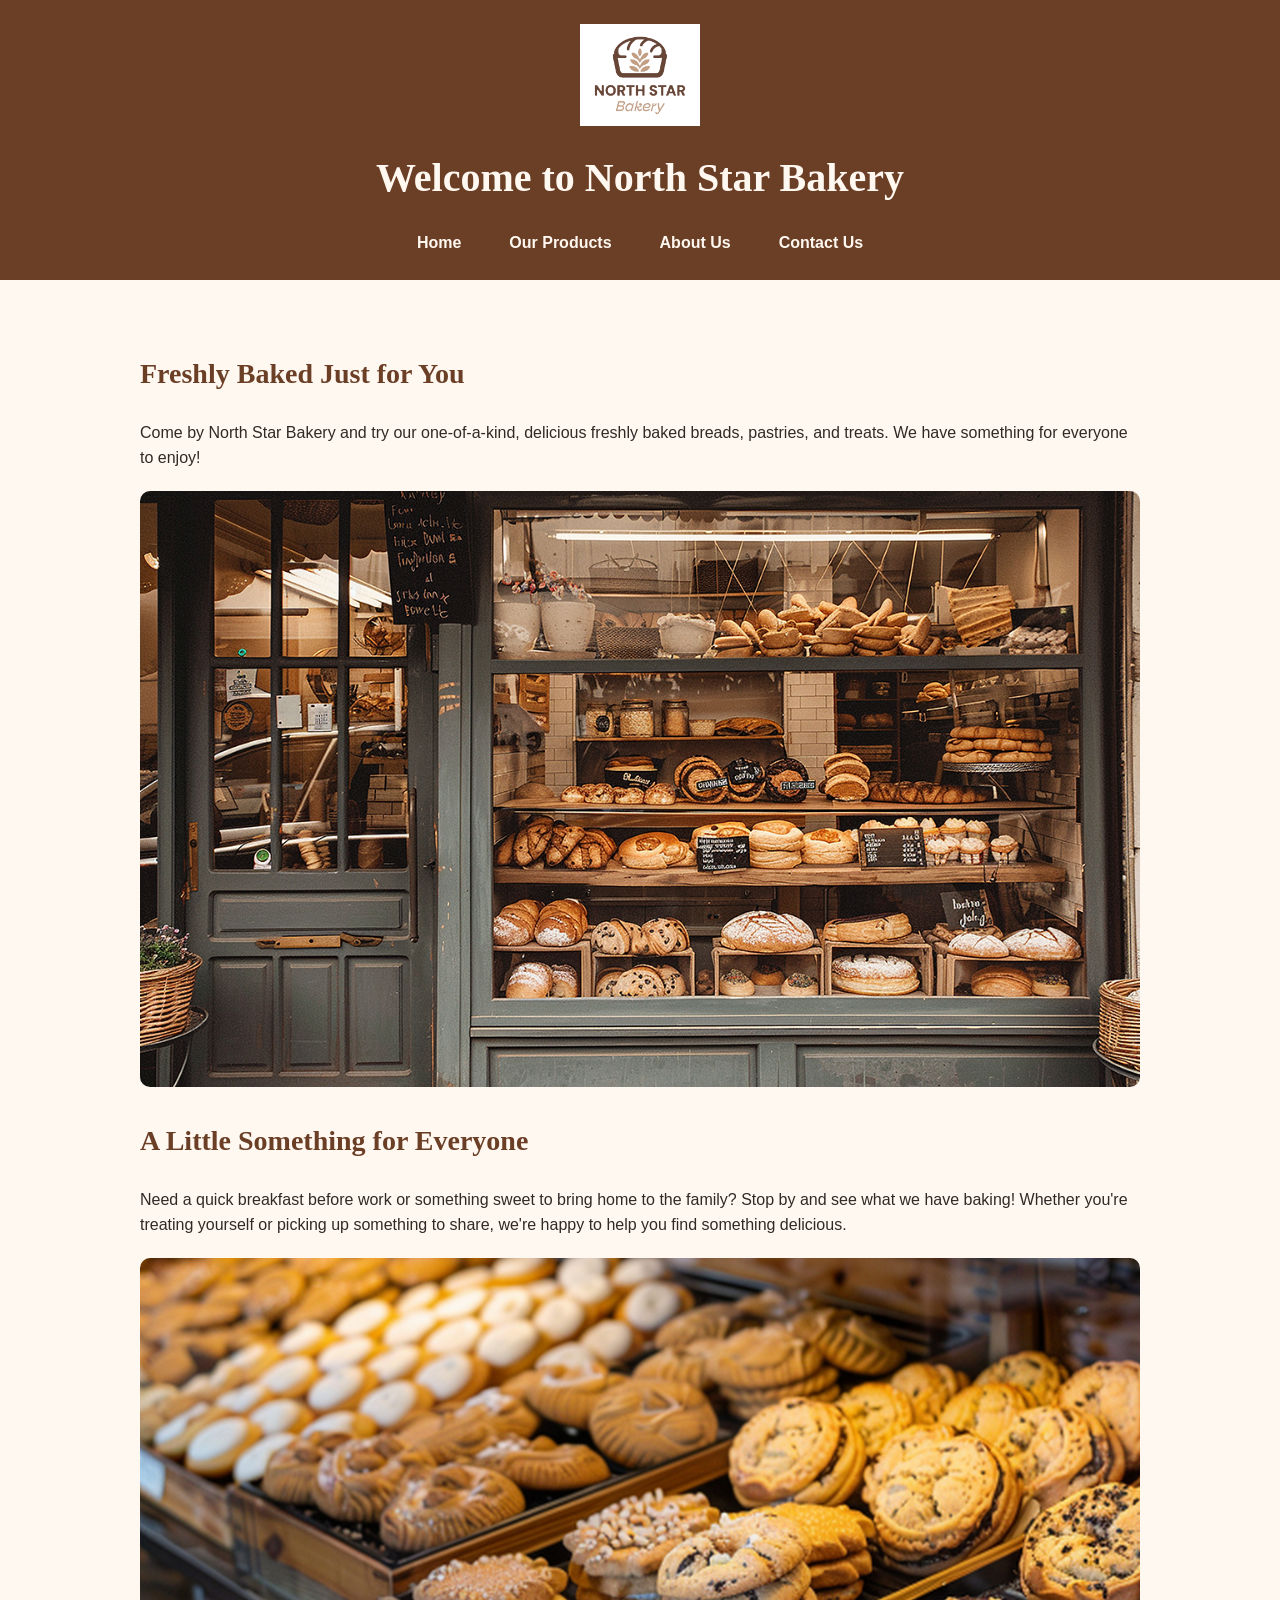
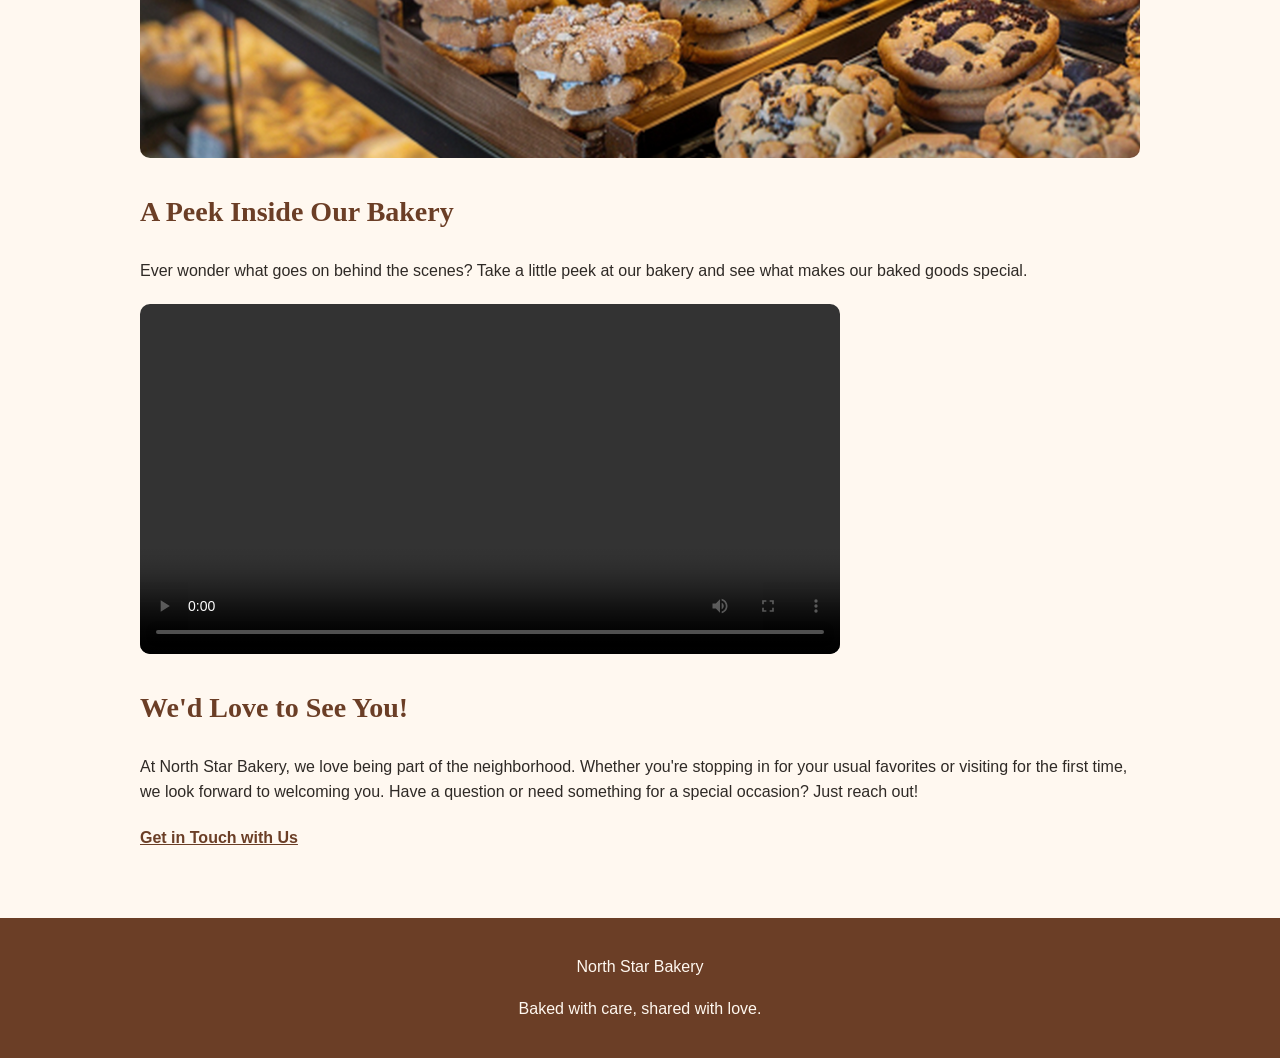
<file: index.html>
<!DOCTYPE html>
<html lang="en">
<head>
    <meta charset="UTF-8">
    <meta name="viewport" content="width=device-width, initial-scale=1.0">
    <title>North Star Bakery | Home</title>
    <link rel="stylesheet" href="style.css">
</head>
<body>

    <header>
        <img src="Bakery_c/bakery-logo_c.png"
             alt="North Star Bakery logo">

        <h1>Welcome to North Star Bakery</h1>

        <nav aria-label="Main navigation">
            <ul>
                <li><a href="index.html">Home</a></li>
                <li><a href="products.html">Our Products</a></li>
                <li><a href="about.html">About Us</a></li>
                <li><a href="contact.html">Contact Us</a></li>
            </ul>
        </nav>
    </header>

    <main>

        <h2>Freshly Baked Just for You</h2>

        <p>
            Come by North Star Bakery and try our
            one-of-a-kind, delicious freshly baked
            breads, pastries, and treats. We have
            something for everyone to enjoy!
        </p>

        <img src="Bakery_c/bakery-storefront_c.png"
             alt="The welcoming storefront of North Star Bakery">

        <h2>A Little Something for Everyone</h2>

        <p>
            Need a quick breakfast before work or
            something sweet to bring home to the family?
            Stop by and see what we have baking!
            Whether you're treating yourself or
            picking up something to share, we're
            happy to help you find something delicious.
        </p>

        <picture>
            <source
                media="(max-width: 600px)"
                srcset="Bakery_c/bakery-feature-small_c.png">

            <source
                media="(min-width: 601px)"
                srcset="Bakery_c/bakery-feature-large_c.png">

            <img
                src="Bakery_c/bakery-feature-large_c.png"
                alt="Freshly baked treats from North Star Bakery">
        </picture>

        <h2>A Peek Inside Our Bakery</h2>

        <p>
            Ever wonder what goes on behind the scenes?
            Take a little peek at our bakery and
            see what makes our baked goods special.
        </p>

        <video controls>
            <source
                src="Bakery_c/bakery-behind-scenes_c.mp4"
                type="video/mp4">

            Your browser does not support this video.
            Visit our About Us page to learn more
            about North Star Bakery.
        </video>

        <h2>We'd Love to See You!</h2>

        <p>
            At North Star Bakery, we love being part
            of the neighborhood. Whether you're
            stopping in for your usual favorites
            or visiting for the first time,
            we look forward to welcoming you.
            Have a question or need something
            for a special occasion? Just reach out!
        </p>

        <p>
            <a href="contact.html">
                Get in Touch with Us
            </a>
        </p>

    </main>

    <footer>
        <p>North Star Bakery</p>
        <p>Baked with care, shared with love.</p>
    </footer>

</body>
</html>
</file>
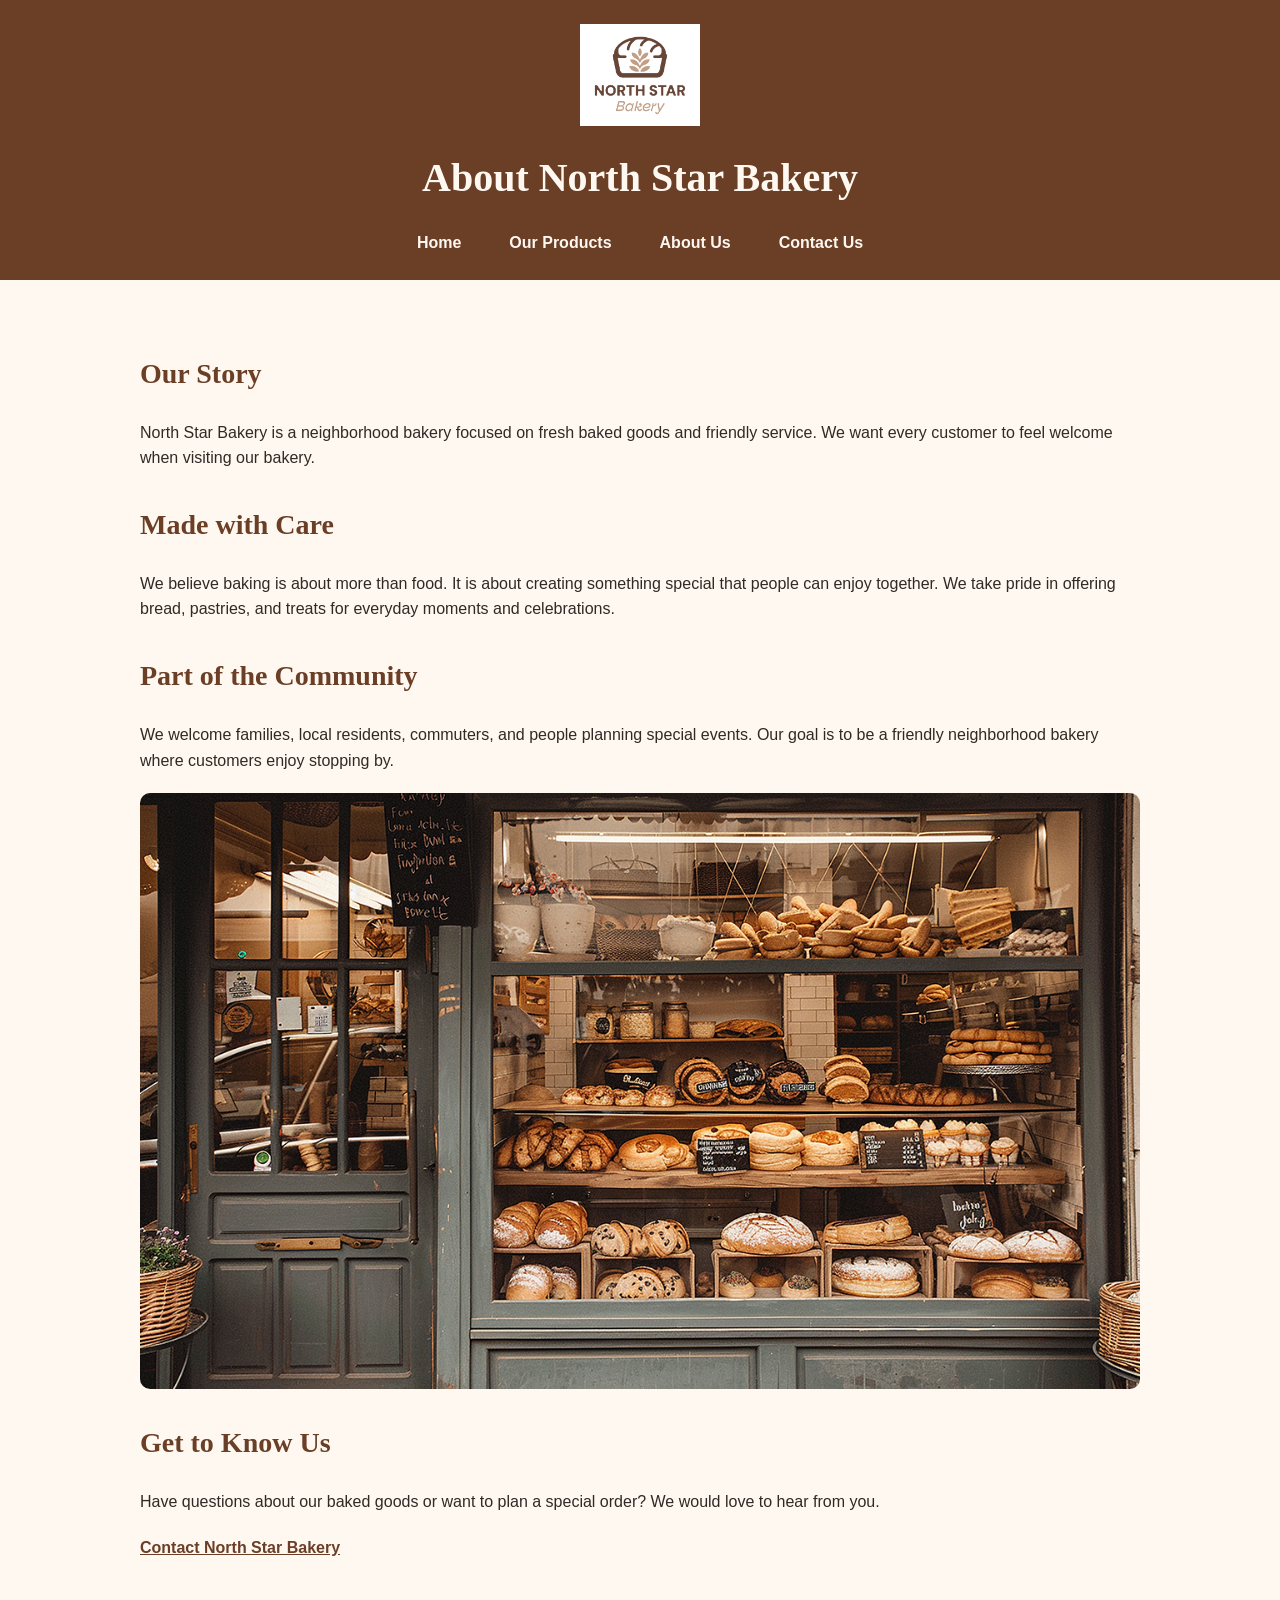
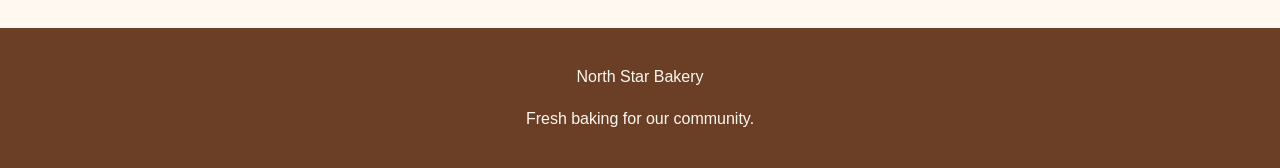
<file: about.html>
<!DOCTYPE html>
<html lang="en">
<head>
    <meta charset="UTF-8">
    <meta name="viewport" content="width=device-width, initial-scale=1.0">
    <title>North Star Bakery | About Us</title>
    <link rel="stylesheet" href="style.css">
</head>
<body>

    <header>
        <img src="Bakery_c/bakery-logo_c.png"
             alt="North Star Bakery logo">

        <h1>About North Star Bakery</h1>

        <nav aria-label="Main navigation">
            <ul>
                <li><a href="index.html">Home</a></li>
                <li><a href="products.html">Our Products</a></li>
                <li><a href="about.html">About Us</a></li>
                <li><a href="contact.html">Contact Us</a></li>
            </ul>
        </nav>
    </header>

    <main>

        <h2>Our Story</h2>
        <p>
            North Star Bakery is a neighborhood bakery
            focused on fresh baked goods and friendly
            service. We want every customer to feel
            welcome when visiting our bakery.
        </p>

        <h2>Made with Care</h2>
        <p>
            We believe baking is about more than food.
            It is about creating something special
            that people can enjoy together. We take
            pride in offering bread, pastries, and
            treats for everyday moments and celebrations.
        </p>

        <h2>Part of the Community</h2>
        <p>
            We welcome families, local residents,
            commuters, and people planning special
            events. Our goal is to be a friendly
            neighborhood bakery where customers
            enjoy stopping by.
        </p>

        <img src="Bakery_c/bakery-storefront_c.png"
             alt="The welcoming storefront of North Star Bakery">

        <h2>Get to Know Us</h2>
        <p>
            Have questions about our baked goods
            or want to plan a special order?
            We would love to hear from you.
        </p>

        <p>
            <a href="contact.html">
                Contact North Star Bakery
            </a>
        </p>

    </main>

    <footer>
        <p>North Star Bakery</p>
        <p>Fresh baking for our community.</p>
    </footer>

</body>
</html>
</file>
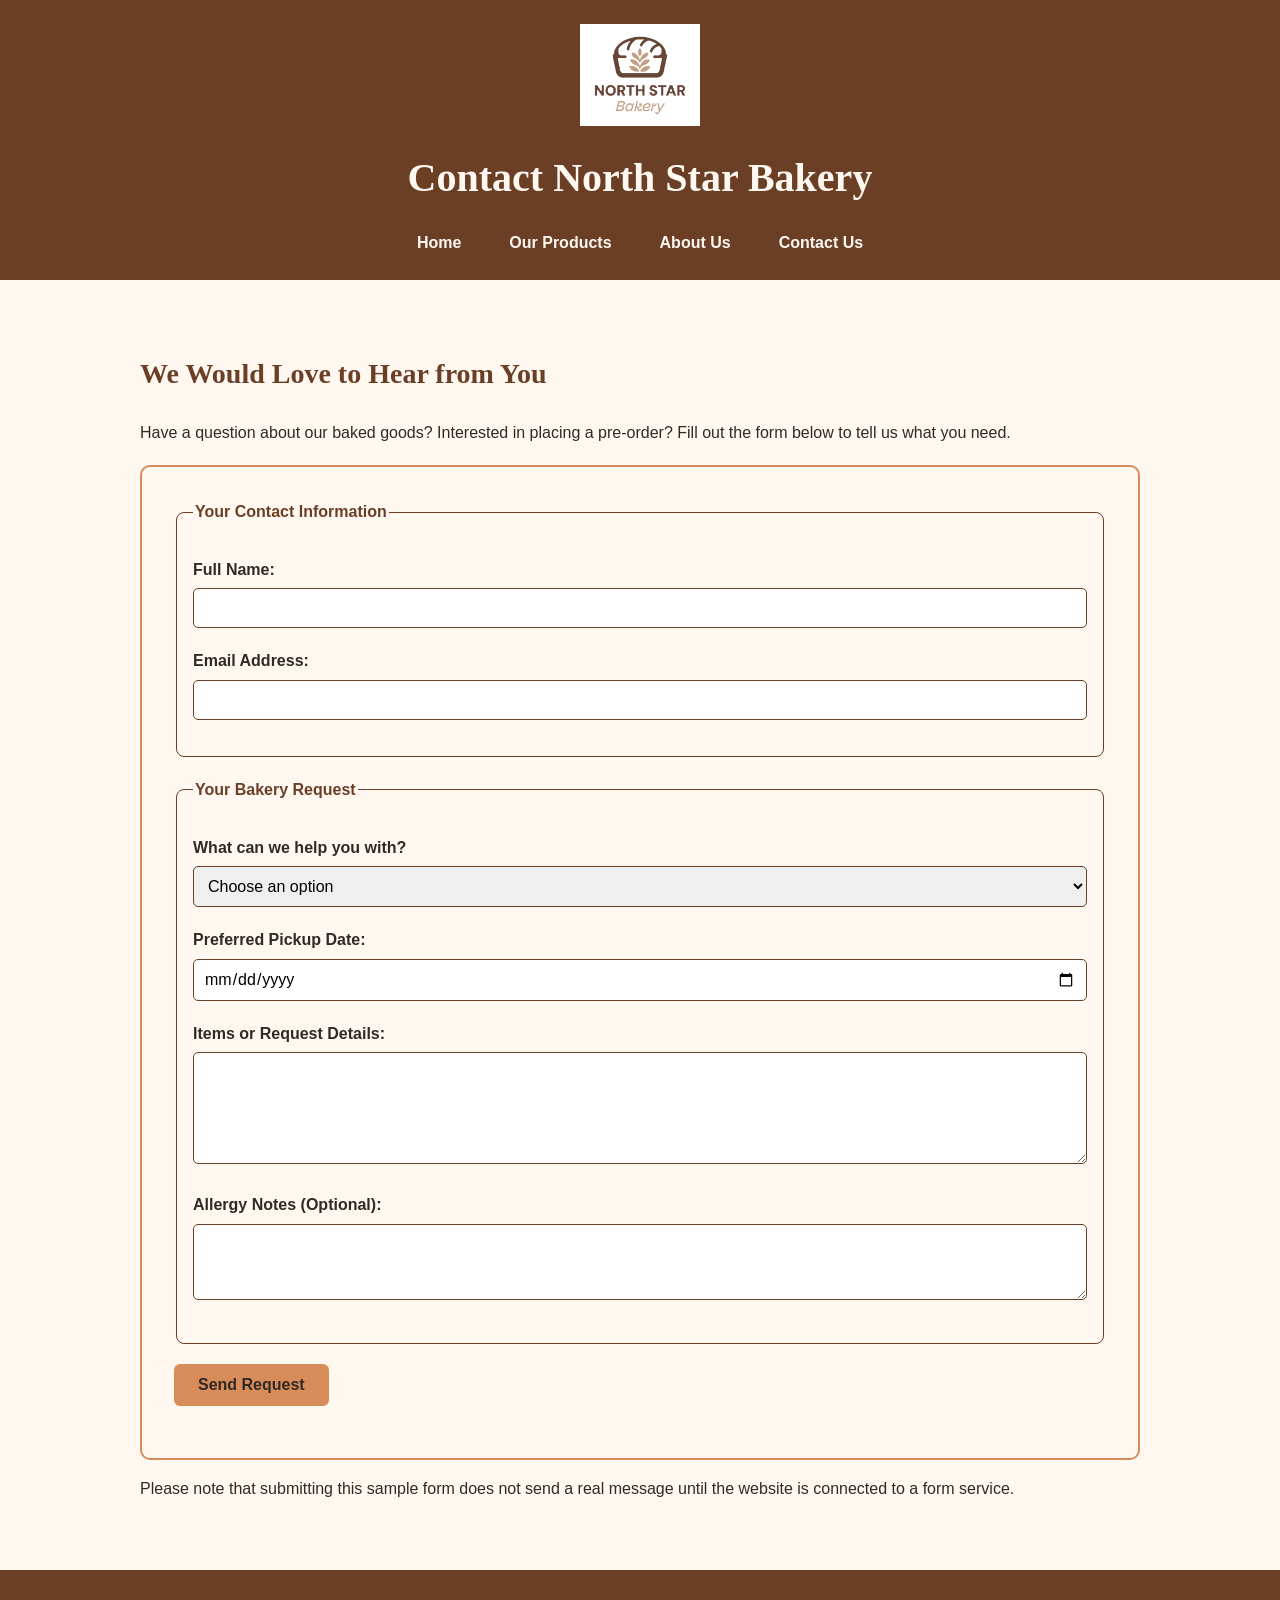
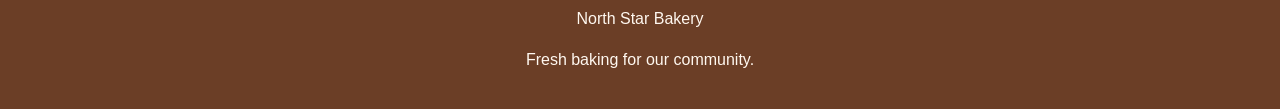
<file: contact.html>
<!DOCTYPE html>
<html lang="en">
<head>
    <meta charset="UTF-8">
    <meta name="viewport" content="width=device-width, initial-scale=1.0">
    <title>North Star Bakery | Contact Us</title>
    <link rel="stylesheet" href="style.css">
</head>
<body>

    <header>
        <img src="Bakery_c/bakery-logo_c.png"
             alt="North Star Bakery logo">

        <h1>Contact North Star Bakery</h1>

        <nav aria-label="Main navigation">
            <ul>
                <li><a href="index.html">Home</a></li>
                <li><a href="products.html">Our Products</a></li>
                <li><a href="about.html">About Us</a></li>
                <li><a href="contact.html">Contact Us</a></li>
            </ul>
        </nav>
    </header>

    <main>

        <h2>We Would Love to Hear from You</h2>

        <p>
            Have a question about our baked goods?
            Interested in placing a pre-order?
            Fill out the form below to tell us
            what you need.
        </p>

        <form action="#" method="post">

            <fieldset>
                <legend>Your Contact Information</legend>

                <p>
                    <label for="customer-name">
                        Full Name:
                    </label>

                    <input
                        type="text"
                        id="customer-name"
                        name="customer-name"
                        required>
                </p>

                <p>
                    <label for="customer-email">
                        Email Address:
                    </label>

                    <input
                        type="email"
                        id="customer-email"
                        name="customer-email"
                        required>
                </p>

            </fieldset>

            <fieldset>
                <legend>Your Bakery Request</legend>

                <p>
                    <label for="request-type">
                        What can we help you with?
                    </label>

                    <select
                        id="request-type"
                        name="request-type"
                        required>

                        <option value="">
                            Choose an option
                        </option>

                        <option value="pre-order">
                            Bakery Pre-Order
                        </option>

                        <option value="question">
                            General Question
                        </option>

                    </select>
                </p>

                <p>
                    <label for="pickup-date">
                        Preferred Pickup Date:
                    </label>

                    <input
                        type="date"
                        id="pickup-date"
                        name="pickup-date">
                </p>

                <p>
                    <label for="item-details">
                        Items or Request Details:
                    </label>

                    <textarea
                        id="item-details"
                        name="item-details"
                        rows="5"
                        cols="40"
                        required></textarea>
                </p>

                <p>
                    <label for="allergy-notes">
                        Allergy Notes (Optional):
                    </label>

                    <textarea
                        id="allergy-notes"
                        name="allergy-notes"
                        rows="3"
                        cols="40"></textarea>
                </p>

            </fieldset>

            <p>
                <button type="submit">
                    Send Request
                </button>
            </p>

        </form>

        <p>
            Please note that submitting this
            sample form does not send a real
            message until the website is
            connected to a form service.
        </p>

    </main>

    <footer>
        <p>North Star Bakery</p>
        <p>Fresh baking for our community.</p>
    </footer>

</body>
</html>
</file>
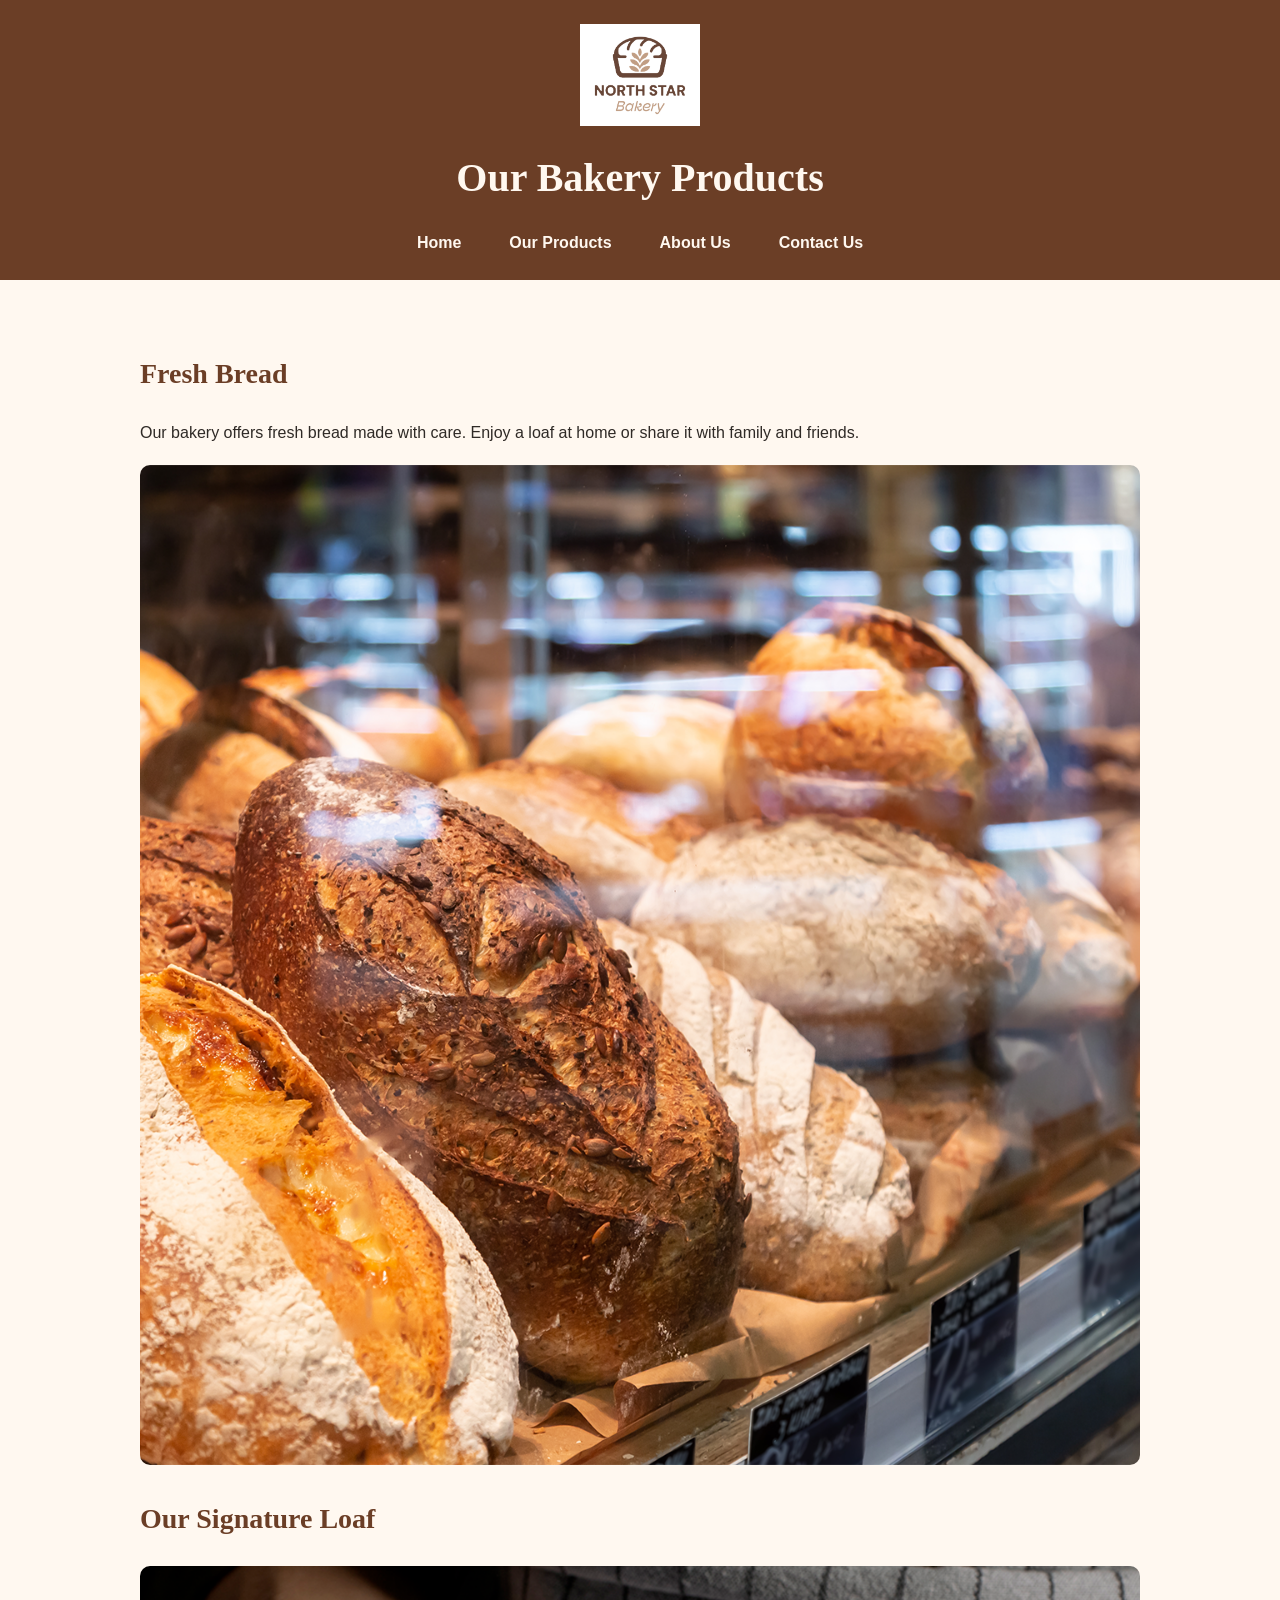
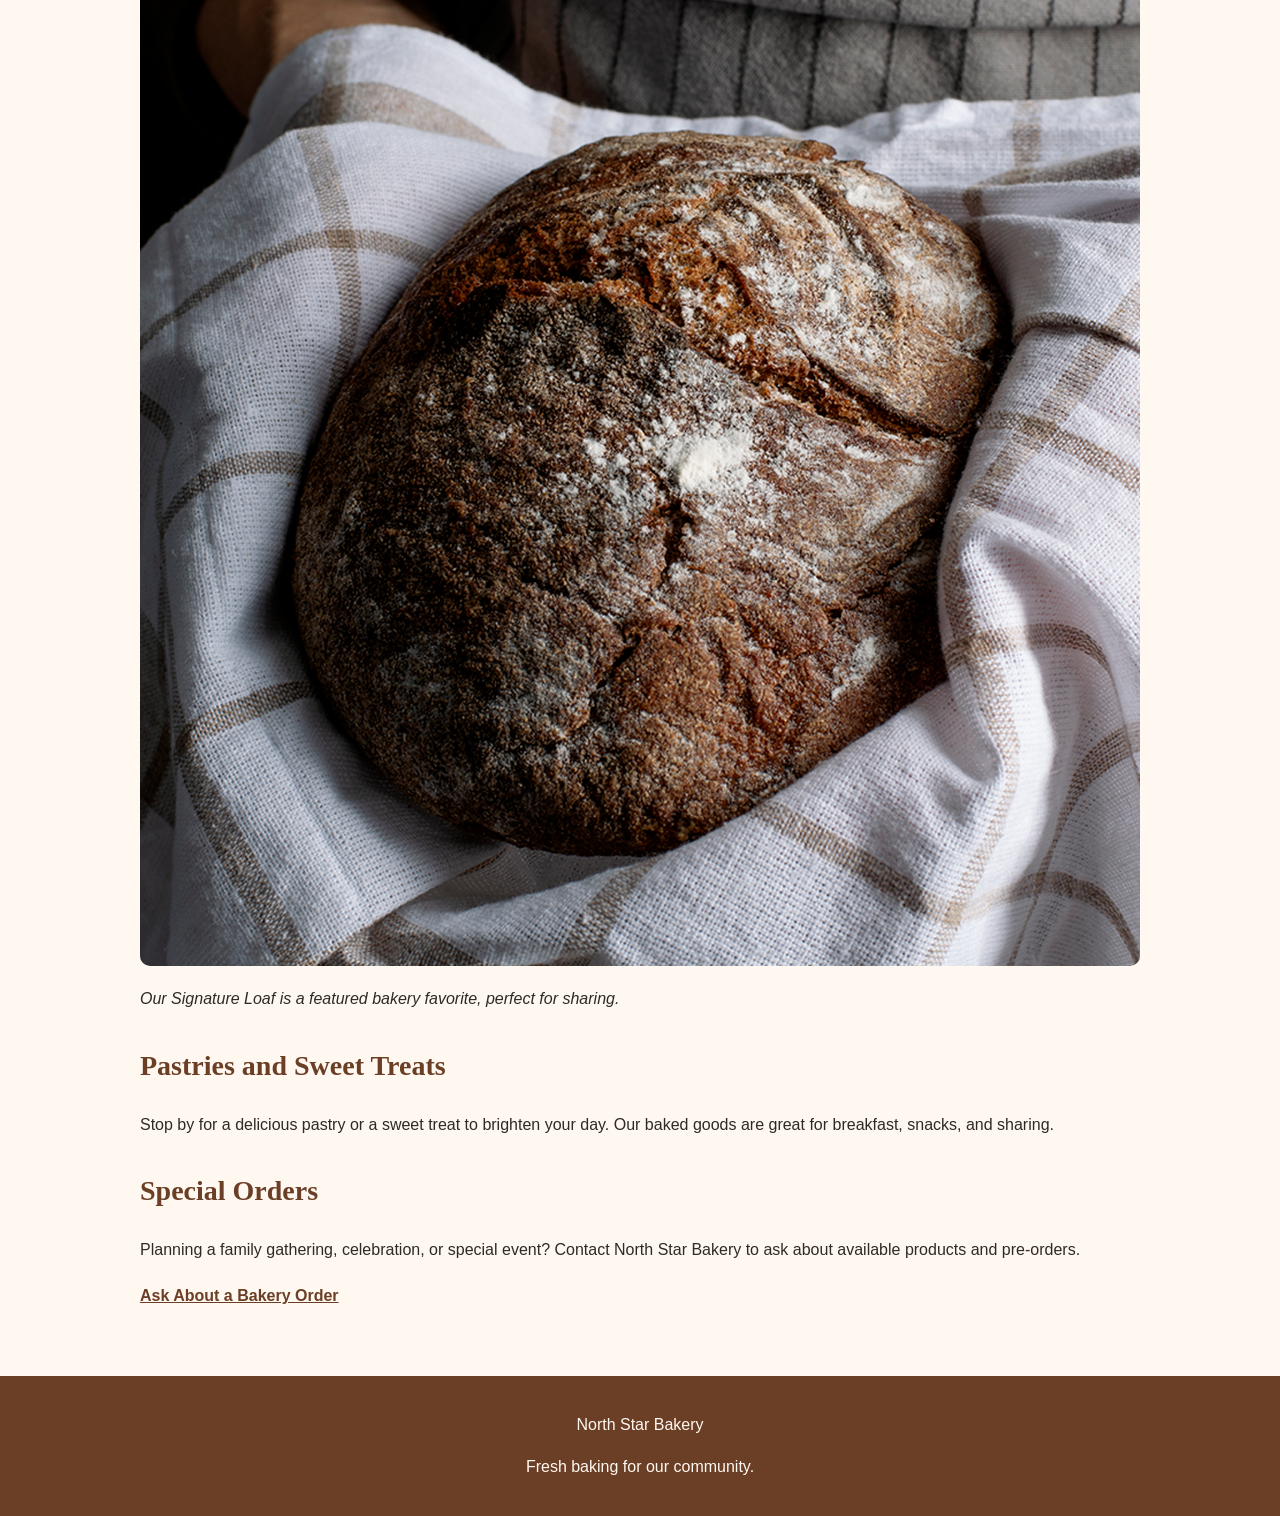
<file: products.html>
<!DOCTYPE html>
<html lang="en">
<head>
    <meta charset="UTF-8">
    <meta name="viewport" content="width=device-width, initial-scale=1.0">
    <title>North Star Bakery | Our Products</title>
    <link rel="stylesheet" href="style.css">
</head>
<body>
    <header>
        <img src="Bakery_c/bakery-logo_c.png"
             alt="North Star Bakery logo">

        <h1>Our Bakery Products</h1>

        <nav aria-label="Main navigation">
            <ul>
                <li><a href="index.html">Home</a></li>
                <li><a href="products.html">Our Products</a></li>
                <li><a href="about.html">About Us</a></li>
                <li><a href="contact.html">Contact Us</a></li>
            </ul>
        </nav>
    </header>

    <main>
        <h2>Fresh Bread</h2>
        <p>
            Our bakery offers fresh bread made with care.
            Enjoy a loaf at home or share it with family
            and friends.
        </p>

        <img src="Bakery_c/bakery-bread_c.png"
             alt="Freshly baked bread from North Star Bakery">

        <h2>Our Signature Loaf</h2>
        <figure>
            <img src="Bakery_c/bakery-signature-loaf_c.png"
                 alt="North Star Bakery signature bread loaf">

            <figcaption>
                Our Signature Loaf is a featured bakery
                favorite, perfect for sharing.
            </figcaption>
        </figure>

        <h2>Pastries and Sweet Treats</h2>
        <p>
            Stop by for a delicious pastry or a sweet
            treat to brighten your day. Our baked goods
            are great for breakfast, snacks, and sharing.
        </p>

        <h2>Special Orders</h2>
        <p>
            Planning a family gathering, celebration,
            or special event? Contact North Star Bakery
            to ask about available products and
            pre-orders.
        </p>

        <p>
            <a href="contact.html">Ask About a Bakery Order</a>
        </p>
    </main>

    <footer>
        <p>North Star Bakery</p>
        <p>Fresh baking for our community.</p>
    </footer>
</body>
</html>
</file>
<file: style.css>
/* North Star Bakery Website Design */

/* Basic styles for all pages */
* {
    box-sizing: border-box;
}

body {
    margin: 0;
    background-color: #FFF8F0;
    color: #2F2A26;
    font-family: Arial, sans-serif;
    font-size: 16px;
    line-height: 1.6;
}

/* Header and navigation */
header {
    background-color: #6B3E26;
    color: #FFF8F0;
    padding: 24px 16px;
    text-align: center;
}

header img {
    max-width: 120px;
    height: auto;
}

h1, h2 {
    font-family: Georgia, serif;
}

h1 {
    font-size: 32px;
    margin: 12px 0;
}

h2 {
    color: #6B3E26;
    font-size: 24px;
    margin-top: 32px;
}

nav ul {
    display: flex;
    flex-direction: column;
    align-items: center;
    gap: 12px;
    list-style: none;
    padding: 0;
    margin: 20px 0 0;
}

nav a {
    color: #FFF8F0;
    font-weight: bold;
    text-decoration: none;
    padding: 8px 12px;
}

nav a:hover,
nav a:focus {
    background-color: #D88C5A;
    color: #2F2A26;
    border-radius: 6px;
}

/* Main page content */
main {
    width: 90%;
    max-width: 1000px;
    margin: 0 auto;
    padding: 24px 0 48px;
}

main p {
    margin-bottom: 20px;
}

main img {
    display: block;
    max-width: 100%;
    height: auto;
    border-radius: 10px;
    margin: 20px 0;
}

picture img {
    width: 100%;
}

video {
    display: block;
    width: 100%;
    max-width: 700px;
    border-radius: 10px;
    margin: 20px 0;
}

figure {
    margin: 24px 0;
}

figcaption {
    font-style: italic;
    margin-top: 8px;
}

main a {
    color: #6B3E26;
    font-weight: bold;
}

/* Contact form */
form {
    background-color: #FFF8F0;
    border: 2px solid #D88C5A;
    border-radius: 10px;
    padding: 20px;
}

fieldset {
    border: 1px solid #6B3E26;
    border-radius: 8px;
    margin-bottom: 20px;
    padding: 16px;
    min-width: 0;
}

legend {
    color: #6B3E26;
    font-weight: bold;
}

label {
    display: block;
    font-weight: bold;
    margin-bottom: 6px;
}

input, select, textarea {
    width: 100%;
    max-width: 100%;
    padding: 10px;
    border: 1px solid #6B3E26;
    border-radius: 5px;
    font-family: Arial, sans-serif;
    font-size: 16px;
}

button {
    background-color: #D88C5A;
    color: #2F2A26;
    border: none;
    border-radius: 6px;
    padding: 12px 24px;
    font-size: 16px;
    font-weight: bold;
    cursor: pointer;
}

button:hover,
button:focus {
    background-color: #6B3E26;
    color: #FFF8F0;
}

/* Footer */
footer {
    background-color: #6B3E26;
    color: #FFF8F0;
    text-align: center;
    padding: 20px;
}

/* Larger screens */
@media (min-width: 768px) {
    nav ul {
        flex-direction: row;
        justify-content: center;
        gap: 24px;
    }

    main {
        padding-top: 40px;
    }

    h1 {
        font-size: 40px;
    }

    h2 {
        font-size: 28px;
    }

    form {
        padding: 32px;
    }
}
</file>
